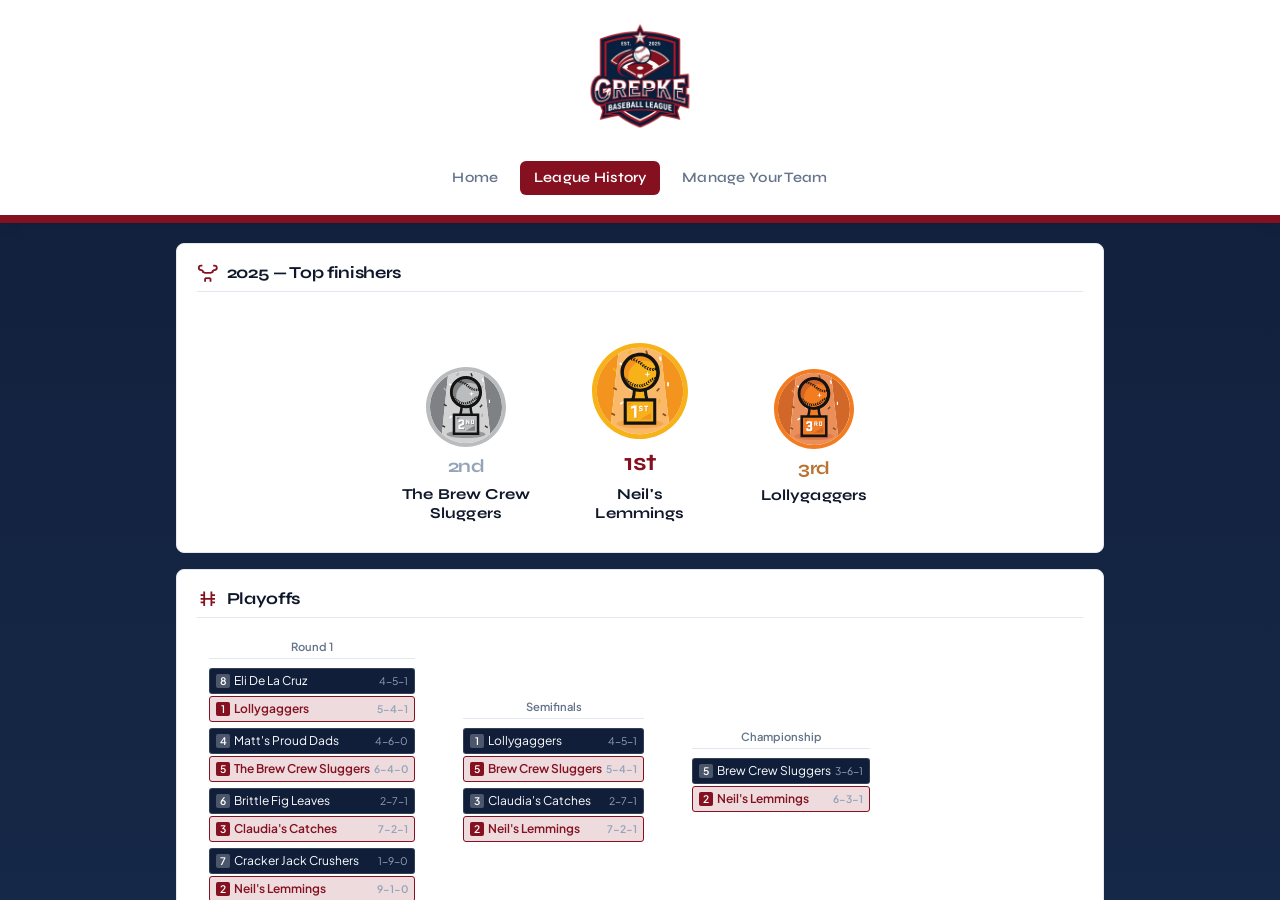
<file: league-history.html>
<!DOCTYPE html>
<html lang="en">
<head>
  <meta charset="UTF-8" />
  <meta name="viewport" content="width=device-width, initial-scale=1.0" />
  <link rel="icon" href="assets/logo.png" type="image/png" />
  <meta property="og:image" content="assets/logo.png" />
  <meta property="og:image:width" content="160" />
  <meta property="og:image:height" content="160" />
  <meta name="twitter:card" content="summary" />
  <meta name="twitter:image" content="assets/logo.png" />
  <title>League History — Grepke Baseball League</title>
  <link rel="preconnect" href="https://fonts.googleapis.com" />
  <link rel="preconnect" href="https://fonts.gstatic.com" crossorigin />
  <link href="https://fonts.googleapis.com/css2?family=Syne:wght@400;500;600;700;800&family=Plus+Jakarta+Sans:ital,wght@0,400;0,500;0,600;0,700;1,400&display=swap" rel="stylesheet" />
  <link rel="stylesheet" href="styles.css" />
</head>
<body>
  <header class="site-header">
    <a href="index.html" class="site-header__logo">
      <img src="assets/logo.png" alt="Grepke Baseball League" width="160" height="160" />
    </a>
    <nav class="nav">
      <a href="index.html">Home</a>
      <a href="league-history.html" class="active">League History</a>
      <a href="https://www.espn.com/fantasy/baseball/" target="_blank" rel="noopener noreferrer" class="nav__manage">Manage Your Team</a>
    </nav>
  </header>

  <main>
    <section class="card podium-section">
      <h2 class="card__heading"><span class="card__icon" aria-hidden="true"><svg viewBox="0 0 24 24" fill="none" stroke="currentColor" stroke-width="2"><path d="M6 9H4.5a2.5 2.5 0 010-5H6M18 9h1.5a2.5 2.5 0 000-5H18"/><path d="M6 9a3 3 0 003 3h6a3 3 0 003-3M9 22v-4M15 22v-4"/><path d="M9 18h6"/></svg></span>2025 — Top finishers</h2>
      <div class="podium">
        <div class="podium-block second">
          <img src="assets/trophy_second.svg" alt="" class="podium-block__trophy" width="80" height="80" />
          <span class="place" aria-hidden="true">2nd</span>
          <span class="team-name">The Brew Crew Sluggers</span>
        </div>
        <div class="podium-block first">
          <img src="assets/trophy_first.svg" alt="" class="podium-block__trophy" width="80" height="80" />
          <span class="place" aria-hidden="true">1st</span>
          <span class="team-name">Neil's Lemmings</span>
        </div>
        <div class="podium-block third">
          <img src="assets/trophy_third.svg" alt="" class="podium-block__trophy" width="80" height="80" />
          <span class="place" aria-hidden="true">3rd</span>
          <span class="team-name">Lollygaggers</span>
        </div>
      </div>
    </section>

    <section class="card bracket-section">
      <h2 class="card__heading"><span class="card__icon" aria-hidden="true"><svg viewBox="0 0 24 24" fill="none" stroke="currentColor" stroke-width="2"><path d="M8 4v16M16 4v16M4 8h4M4 16h4M16 8h4M16 16h4"/><path d="M4 12h16"/></svg></span>Playoffs</h2>
      <div class="bracket-wrap bracket-wrap--unified">
        <div class="bracket bracket--unified bracket--main">
          <div class="bracket-round">
            <div class="bracket-round-title">Round 1</div>
            <div class="bracket-game"><div class="bracket-slot"><span class="seed">8</span><span class="name">Eli De La Cruz</span><span class="record">4-5-1</span></div><div class="bracket-slot winner"><span class="seed">1</span><span class="name">Lollygaggers</span><span class="record">5-4-1</span></div></div>
            <div class="bracket-game"><div class="bracket-slot"><span class="seed">4</span><span class="name">Matt's Proud Dads</span><span class="record">4-6-0</span></div><div class="bracket-slot winner"><span class="seed">5</span><span class="name">The Brew Crew Sluggers</span><span class="record">6-4-0</span></div></div>
            <div class="bracket-game"><div class="bracket-slot"><span class="seed">6</span><span class="name">Brittle Fig Leaves</span><span class="record">2-7-1</span></div><div class="bracket-slot winner"><span class="seed">3</span><span class="name">Claudia's Catches</span><span class="record">7-2-1</span></div></div>
            <div class="bracket-game"><div class="bracket-slot"><span class="seed">7</span><span class="name">Cracker Jack Crushers</span><span class="record">1-9-0</span></div><div class="bracket-slot winner"><span class="seed">2</span><span class="name">Neil's Lemmings</span><span class="record">9-1-0</span></div></div>
          </div>
          <div class="bracket-round">
            <div class="bracket-round-title">Semifinals</div>
            <div class="bracket-game"><div class="bracket-slot"><span class="seed">1</span><span class="name">Lollygaggers</span><span class="record">4-5-1</span></div><div class="bracket-slot winner"><span class="seed">5</span><span class="name">Brew Crew Sluggers</span><span class="record">5-4-1</span></div></div>
            <div class="bracket-game"><div class="bracket-slot"><span class="seed">3</span><span class="name">Claudia's Catches</span><span class="record">2-7-1</span></div><div class="bracket-slot winner"><span class="seed">2</span><span class="name">Neil's Lemmings</span><span class="record">7-2-1</span></div></div>
          </div>
          <div class="bracket-round">
            <div class="bracket-round-title">Championship</div>
            <div class="bracket-game"><div class="bracket-slot"><span class="seed">5</span><span class="name">Brew Crew Sluggers</span><span class="record">3-6-1</span></div><div class="bracket-slot winner"><span class="seed">2</span><span class="name">Neil's Lemmings</span><span class="record">6-3-1</span></div></div>
          </div>
        </div>
      </div>
      <div class="bracket-wrap bracket-wrap--unified bracket-wrap--consolation">
        <div class="bracket bracket--unified bracket--consolation">
          <div class="bracket-round bracket-round--consol">
            <div class="bracket-round-title">Consol. R2</div>
            <div class="bracket-game"><div class="bracket-slot"><span class="seed">6</span><span class="name">Brittle Fig Leaves</span><span class="record">4-6-0</span></div><div class="bracket-slot winner"><span class="seed">4</span><span class="name">Matt's Proud Dads</span><span class="record">6-4-0</span></div></div>
            <div class="bracket-game"><div class="bracket-slot"><span class="seed">8</span><span class="name">Eli De La Cruz</span><span class="record">3-6-1</span></div><div class="bracket-slot winner"><span class="seed">7</span><span class="name">Cracker Jack Crushers</span><span class="record">6-3-1</span></div></div>
          </div>
          <div class="bracket-round bracket-round--consol">
            <div class="bracket-round-title">Consol. R3</div>
            <div class="bracket-game"><div class="bracket-slot"><span class="seed">3</span><span class="name">Claudia's Catches</span><span class="record">3-6-1</span></div><div class="bracket-slot winner"><span class="seed">1</span><span class="name">Lollygaggers</span><span class="record">6-3-1</span></div></div>
            <div class="bracket-game"><div class="bracket-slot"><span class="seed">7</span><span class="name">Cracker Jack Crushers</span><span class="record">1-9-0</span></div><div class="bracket-slot winner"><span class="seed">4</span><span class="name">Matt's Proud Dads</span><span class="record">9-1-0</span></div></div>
            <div class="bracket-game"><div class="bracket-slot"><span class="seed">8</span><span class="name">Eli De La Cruz</span><span class="record">5-5-0</span></div><div class="bracket-slot"><span class="seed">6</span><span class="name">Brittle Fig Leaves</span><span class="record">5-5-0</span></div></div>
          </div>
        </div>
      </div>
    </section>

    <section class="card">
      <h2 class="card__heading"><span class="card__icon card__icon--secondary" aria-hidden="true"><svg viewBox="0 0 24 24" fill="none" stroke="currentColor" stroke-width="2"><path d="M14 2H6a2 2 0 00-2 2v16a2 2 0 002 2h12a2 2 0 002-2V8z"/><path d="M14 2v6h6M16 13H8M16 17H8M10 9H8"/></svg></span>2025 — Season stats</h2>
      <p class="section-title">(R, H, TB, HR, AVG, IP, W, SV, ERA, WHIP)</p>
      <div class="table-scroll">
        <table>
        <thead>
          <tr>
            <th>RK</th>
            <th>Team</th>
            <th>R</th>
            <th>H</th>
            <th>TB</th>
            <th>HR</th>
            <th>AVG</th>
            <th>IP</th>
            <th>W</th>
            <th>SV</th>
            <th>ERA</th>
            <th>WHIP</th>
          </tr>
        </thead>
        <tbody>
          <tr><td>1</td><td>Neil's Lemmings</td><td>845</td><td>240</td><td>818</td><td>162</td><td>0.2587</td><td>1187</td><td>84</td><td>91</td><td>3.118</td><td>1.141</td></tr>
          <tr><td>2</td><td>The Brew Crew Sluggers</td><td>872</td><td>254</td><td>856</td><td>209</td><td>0.2505</td><td>927</td><td>56</td><td>43</td><td>3.466</td><td>1.141</td></tr>
          <tr><td>3</td><td>Lollygaggers</td><td>865</td><td>244</td><td>851</td><td>142</td><td>0.2622</td><td>1270</td><td>85</td><td>80</td><td>3.367</td><td>1.183</td></tr>
          <tr><td>4</td><td>Claudia's Catches of the Day</td><td>820</td><td>250</td><td>812</td><td>102</td><td>0.2594</td><td>994</td><td>74</td><td>93</td><td>3.305</td><td>1.079</td></tr>
          <tr><td>5</td><td>Matt's Proud Dads</td><td>837</td><td>241</td><td>867</td><td>138</td><td>0.2583</td><td>1141</td><td>76</td><td>112</td><td>3.154</td><td>1.103</td></tr>
          <tr><td>6</td><td>The Cracker Jack Crushers</td><td>773</td><td>224</td><td>690</td><td>128</td><td>0.2527</td><td>721</td><td>51</td><td>29</td><td>3.841</td><td>1.257</td></tr>
          <tr><td>7</td><td>Brittle Fig Leaves</td><td>768</td><td>211</td><td>778</td><td>127</td><td>0.2463</td><td>1106</td><td>78</td><td>66</td><td>3.295</td><td>1.112</td></tr>
          <tr><td>8</td><td>Eli De La Cruz</td><td>807</td><td>221</td><td>725</td><td>122</td><td>0.2671</td><td>977</td><td>47</td><td>43</td><td>3.789</td><td>1.182</td></tr>
        </tbody>
        </table>
      </div>
    </section>

    <section class="card">
      <h2 class="card__heading"><span class="card__icon card__icon--secondary" aria-hidden="true"><svg viewBox="0 0 24 24" fill="none" stroke="currentColor" stroke-width="2"><path d="M12 20V10M18 20V4M6 20v-4"/><line x1="12" y1="10" x2="12" y2="20"/><line x1="18" y1="4" x2="18" y2="20"/><line x1="6" y1="16" x2="6" y2="20"/></svg></span>2025 — Regular season</h2>
      <div class="table-scroll">
      <table>
        <thead>
          <tr>
            <th>RK</th>
            <th>Team</th>
            <th>W</th>
            <th>L</th>
            <th>T</th>
            <th>PCT</th>
          </tr>
        </thead>
        <tbody>
          <tr><td>1</td><td>Lollygaggers</td><td>86</td><td>44</td><td>10</td><td>0.65</td></tr>
          <tr><td>2</td><td>Neil's Lemmings</td><td>87</td><td>47</td><td>6</td><td>0.643</td></tr>
          <tr><td>3</td><td>Claudia's Catches of the Day</td><td>74</td><td>57</td><td>9</td><td>0.561</td></tr>
          <tr><td>4</td><td>Matt's Proud Dads</td><td>71</td><td>61</td><td>8</td><td>0.536</td></tr>
          <tr><td>5</td><td>The Brew Crew Sluggers</td><td>69</td><td>67</td><td>4</td><td>0.507</td></tr>
          <tr><td>6</td><td>Brittle Fig Leaves</td><td>66</td><td>71</td><td>3</td><td>0.482</td></tr>
          <tr><td>7</td><td>The Cracker Jack Crushers</td><td>45</td><td>94</td><td>1</td><td>0.325</td></tr>
          <tr><td>8</td><td>Eli De La Cruz</td><td>40</td><td>97</td><td>3</td><td>0.296</td></tr>
        </tbody>
      </table>
      </div>
    </section>
  </main>
  <script>
    document.addEventListener('DOMContentLoaded', function () {
      document.querySelectorAll('.table-scroll').forEach(function (el) { el.scrollLeft = 0; });
      document.querySelectorAll('.bracket-wrap--unified').forEach(function (el) { el.scrollLeft = 0; });
    });
  </script>
</body>
</html>
</file>
<file: styles.css>
/* Grepke Baseball League — bg #101e3a, header white, accent #851020 */
:root {
  --bg: #101e3a;
  --bg-subtle: #162847;
  --white: #ffffff;
  --accent: #851020;
  --accent-light: #a01828;
  --accent-soft: rgba(133, 16, 32, 0.15);
  --surface: #fff;
  --border: #e2e8f0;
  --text: #0f172a;
  --text-muted: #64748b;
  --text-on-dark: #e2e8f0;
  --text-muted-on-dark: #94a3b8;
  --consol: #64748b;
  --consol-soft: rgba(100, 116, 139, 0.08);
  --font-body: 'Plus Jakarta Sans', -apple-system, BlinkMacSystemFont, sans-serif;
  --font-display: 'Syne', sans-serif;
}

* {
  box-sizing: border-box;
}

body {
  margin: 0;
  font-family: var(--font-body);
  font-size: 14px;
  line-height: 1.5;
  background: var(--bg);
  color: var(--text);
  min-height: 100vh;
  background-image:
    radial-gradient(ellipse 80% 50% at 50% -20%, rgba(133, 16, 32, 0.08) 0%, transparent 50%),
    linear-gradient(180deg, var(--bg) 0%, var(--bg-subtle) 100%);
}



.site-header {
  background: var(--white);
  border-bottom: 8px solid var(--accent);
  padding: 1rem 1.25rem 1.25rem;
  text-align: center;
  position: relative;
  box-shadow: 0 2px 12px rgba(0, 0, 0, 0.08);
}

@media (min-width: 768px) {
  .site-header {
    position: sticky;
    top: 0;
    z-index: 50;
  }
}

.site-header__logo {
  display: inline-block;
  line-height: 0;
  margin-bottom: 0.5rem;
}
.site-header__logo img {
  display: block;
  width: 140px;
  height: auto;
  max-height: 120px;
  object-fit: contain;
}

.site-header .tagline {
  margin: 0.25rem 0 0;
  font-size: 0.85rem;
  color: var(--text-muted);
  font-weight: 400;
  letter-spacing: 0.02em;
}

.nav {
  display: flex;
  justify-content: center;
  gap: 0.5rem;
  margin-top: 0.75rem;
}

.nav a {
  color: var(--text-muted);
  text-decoration: none;
  font-family: var(--font-display);
  font-weight: 600;
  font-size: 0.9rem;
  letter-spacing: 0.02em;
  padding: 0.4rem 0.85rem;
  border-radius: 6px;
  transition: color 0.15s, background 0.15s;
}

.nav a:hover {
  color: var(--text);
  background: var(--border);
}

.nav a.active {
  color: var(--white);
  background: var(--accent);
}

/* Polls page: layout with left sidebar */
.polls-layout {
  display: flex;
  min-height: calc(100vh - 120px);
}

@media (min-width: 768px) {
  body {
    display: flex;
    flex-direction: column;
    height: 100vh;
  }
  body > main {
    flex: 1;
    min-height: 0;
    overflow-y: auto;
  }
  .polls-layout {
    flex: 1;
    min-height: 0;
    overflow: hidden;
  }
  .sidebar {
    width: 240px;
    flex-shrink: 0;
    display: flex;
    flex-direction: column;
    min-height: 0;
    overflow-y: auto;
  }
  .main-content--with-sidebar {
    flex: 1;
    min-height: 0;
    overflow-y: auto;
  }
}
.sidebar {
  width: 240px;
  flex-shrink: 0;
  background: var(--bg-subtle);
  border-right: 1px solid rgba(255, 255, 255, 0.1);
  padding: 1rem 0.75rem;
}
.sidebar__title {
  font-family: var(--font-display);
  font-size: 0.85rem;
  font-weight: 700;
  color: var(--white);
  margin: 0 0 0.75rem;
  padding: 0 0.5rem;
  letter-spacing: 0.02em;
}
.sidebar__teams {
  list-style: none;
  padding: 0;
  margin: 0 0 1rem;
}
.sidebar__teams li {
  padding: 0.4rem 0.5rem;
  border-radius: 4px;
  margin-bottom: 0.2rem;
}
.sidebar__teams li:hover {
  background: rgba(255, 255, 255, 0.06);
}
.sidebar__team-name-wrap {
  display: inline-flex;
  align-items: center;
  gap: 0.35rem;
}
.sidebar__team-name {
  font-size: 0.8rem;
  font-weight: 600;
  color: var(--white);
  line-height: 1.3;
}
.sidebar__team-medal {
  font-size: 1rem;
  line-height: 1;
  flex-shrink: 0;
}
.sidebar__team-new {
  font-size: 1rem;
  line-height: 1;
  flex-shrink: 0;
}
.sidebar__team-manager {
  display: block;
  font-size: 0.7rem;
  color: var(--text-muted-on-dark);
  margin-top: 0.15rem;
}
.main-content--with-sidebar {
  flex: 1;
  max-width: none;
  margin: 0;
  min-width: 0;
}

main {
  max-width: 960px;
  margin: 0 auto;
  padding: 1.25rem 1rem;
  width: 100%;
}

.card {
  background: var(--surface);
  border: 1px solid var(--border);
  border-radius: 8px;
  padding: 1rem 1.25rem;
  margin-bottom: 1rem;
}

.card {
  position: relative;
}
.card::before {
  display: none;
}

.card--feature::before {
  display: none;
}

.card__accent {
  position: absolute;
  top: 0;
  left: 0;
  width: 4px;
  height: 100%;
  border-radius: 8px 0 0 8px;
  background: linear-gradient(180deg, var(--accent) 0%, transparent 60%);
  opacity: 0.9;
}

.card__heading {
  display: inline-flex;
  align-items: center;
  gap: 0.5rem;
  margin: 0 0 0.75rem;
  font-family: var(--font-display);
  font-size: 1.05rem;
  font-weight: 700;
  letter-spacing: -0.02em;
  color: var(--text);
  padding-bottom: 0.35rem;
  border-bottom: 1px solid var(--border);
  width: 100%;
}

.card__icon {
  display: inline-flex;
  align-items: center;
  justify-content: center;
  width: 1.35rem;
  height: 1.35rem;
  color: var(--accent);
  flex-shrink: 0;
}
.card__icon svg {
  width: 100%;
  height: 100%;
}
.card__icon--secondary {
  color: var(--text-muted);
  opacity: 0.85;
}

h2:not(.card__heading):not(.sidebar__title) {
  margin: 0 0 0.75rem;
  font-size: 1rem;
  font-weight: 600;
  color: var(--text);
  padding-bottom: 0.35rem;
  border-bottom: 1px solid var(--border);
}

/* Poll */
.poll-question {
  font-size: 0.9rem;
  margin-bottom: 0.75rem;
  color: var(--text);
}

.poll-team-row {
  margin-bottom: 0.6rem;
}

.poll-team-row label {
  display: block;
  font-weight: 500;
  font-size: 0.8rem;
  margin-bottom: 0.2rem;
  color: var(--text-muted);
}

.poll-team-row select {
  width: 100%;
  max-width: 280px;
  padding: 0.45rem 0.6rem;
  font: inherit;
  font-size: 0.875rem;
  border: 1px solid var(--border);
  border-radius: 6px;
  background: var(--surface);
  color: var(--text);
}

.poll-team-row select:focus {
  outline: none;
  border-color: var(--accent);
  box-shadow: 0 0 0 2px var(--accent-soft);
}

.poll-team-hint {
  font-size: 0.8rem;
  color: var(--text-muted);
  margin: 0 0 0.5rem;
}

.poll-options {
  list-style: none;
  padding: 0;
  margin: 0 0 0.75rem;
}

.poll-options li {
  margin-bottom: 0.35rem;
}

.poll-options label {
  display: flex;
  align-items: center;
  gap: 0.5rem;
  padding: 0.5rem 0.65rem;
  border: 1px solid var(--border);
  border-radius: 6px;
  cursor: pointer;
  transition: border-color 0.15s, background 0.15s;
}

.poll-options label:hover {
  background: var(--accent-soft);
}

.poll-options input[type="radio"] {
  width: 1rem;
  height: 1rem;
  accent-color: var(--accent);
}

.poll-options input:checked + span {
  font-weight: 500;
  color: var(--text);
}

.poll-submit {
  background: var(--accent);
  color: var(--white);
  border: none;
  padding: 0.5rem 1rem;
  font-size: 0.875rem;
  font-weight: 600;
  border-radius: 6px;
  cursor: pointer;
}

.poll-submit:hover {
  background: var(--accent-light);
}

.poll-thanks {
  color: var(--text);
  font-weight: 600;
  font-size: 0.9rem;
  margin-bottom: 0.35rem;
}

.poll-results-container {
  margin-top: 1.25rem;
}

.poll-results {
  list-style: none;
  padding: 0;
  margin: 0;
}

.poll-results li {
  margin-bottom: 0.5rem;
  padding-bottom: 0.35rem;
  border-bottom: 1px solid var(--border);
}

.poll-results li:last-child {
  border-bottom: none;
  margin-bottom: 0;
}

.poll-result-row {
  display: flex;
  justify-content: space-between;
  align-items: center;
  flex-wrap: wrap;
  gap: 0.25rem;
}

.poll-bar {
  height: 6px;
  background: var(--accent);
  border-radius: 3px;
  margin-top: 4px;
  max-width: 100%;
  transition: width 0.3s ease;
}

.poll-who-voted {
  margin: 0.2rem 0 0;
  font-size: 0.75rem;
  color: var(--text-muted);
}

.poll-history-item {
  position: relative;
  background: var(--bg);
  border: 1px solid rgba(255, 255, 255, 0.15);
  border-radius: 6px;
  padding: 0.75rem 1rem;
  margin-bottom: 0.6rem;
  color: var(--white);
}

.poll-history-item h3 {
  margin: 0 0 0.4rem;
  padding-right: 4rem;
  font-size: 0.9rem;
  font-weight: 600;
  color: var(--white);
}

.poll-history-item__delete {
  position: absolute;
  top: 0.75rem;
  right: 1rem;
  padding: 0.25rem 0.5rem;
  font-size: 0.7rem;
  font-weight: 500;
  border-radius: 4px;
  cursor: pointer;
  border: 1px solid rgba(255, 255, 255, 0.3);
  background: transparent;
  color: var(--text-muted-on-dark);
}
.poll-history-item__delete:hover {
  border-color: var(--accent);
  color: var(--accent);
}

.poll-history-item .poll-who-voted {
  color: var(--text-muted-on-dark);
}

.empty-history {
  color: var(--text-muted);
  font-size: 0.875rem;
  padding: 0.5rem 0;
}

/* Multiple live polls */
.poll-block {
  margin-bottom: 1.25rem;
  padding-bottom: 1.25rem;
  border-bottom: 1px solid var(--border);
}
.poll-block:last-child {
  border-bottom: none;
  margin-bottom: 0;
  padding-bottom: 0;
}

.poll-block__commissioner {
  display: flex;
  align-items: center;
  gap: 0.5rem;
  margin-bottom: 0.5rem;
}
.poll-block__commissioner-label {
  font-size: 0.75rem;
  font-weight: 600;
  color: var(--text-muted);
  text-transform: uppercase;
  letter-spacing: 0.03em;
}
.poll-block__action {
  padding: 0.3rem 0.6rem;
  font-size: 0.75rem;
  font-weight: 500;
  border-radius: 6px;
  cursor: pointer;
  border: 1px solid var(--border);
  background: var(--surface);
  color: var(--text-muted);
}
.poll-block__action:hover {
  color: var(--text);
  background: var(--border);
}
.poll-block__action--delete:hover {
  border-color: var(--accent);
  color: var(--accent);
}

/* Create poll (commissioner) */
.create-poll-panel {
  margin-top: 1rem;
  padding-top: 1rem;
  border-top: 1px solid var(--border);
}
.create-poll-panel__title {
  font-size: 0.95rem;
  font-weight: 600;
  margin: 0 0 0.75rem;
  color: var(--text);
}
.create-poll-field {
  margin-bottom: 0.75rem;
}
.create-poll-field label {
  display: block;
  font-weight: 500;
  font-size: 0.8rem;
  margin-bottom: 0.2rem;
  color: var(--text-muted);
}
.create-poll-field input {
  width: 100%;
  max-width: 400px;
  padding: 0.45rem 0.6rem;
  font: inherit;
  font-size: 0.875rem;
  border: 1px solid var(--border);
  border-radius: 6px;
  background: var(--surface);
  color: var(--text);
}
.create-poll-options {
  margin-bottom: 0.75rem;
}
.create-poll-options > label {
  display: block;
  font-weight: 500;
  font-size: 0.8rem;
  margin-bottom: 0.35rem;
  color: var(--text-muted);
}
.create-poll-options input[type="text"] {
  display: block;
  width: 100%;
  max-width: 400px;
  padding: 0.4rem 0.6rem;
  font: inherit;
  font-size: 0.875rem;
  border: 1px solid var(--border);
  border-radius: 6px;
  margin-bottom: 0.35rem;
  background: var(--surface);
  color: var(--text);
}
.create-poll-options input[type="text"]::placeholder {
  color: var(--text-muted);
}

/* Password modal */
.modal {
  position: fixed;
  inset: 0;
  z-index: 100;
  display: flex;
  align-items: center;
  justify-content: center;
  padding: 1rem;
}
.modal[hidden] {
  display: none;
}
.modal__backdrop {
  position: absolute;
  inset: 0;
  background: rgba(0, 0, 0, 0.5);
}
.modal__content {
  position: relative;
  background: var(--surface);
  border-radius: 8px;
  padding: 1.25rem 1.5rem;
  max-width: 360px;
  width: 100%;
  box-shadow: 0 8px 24px rgba(0, 0, 0, 0.2);
}
.modal__title {
  margin: 0 0 0.35rem;
  font-size: 1rem;
  font-weight: 600;
  color: var(--text);
}
.modal__text {
  margin: 0 0 0.75rem;
  font-size: 0.875rem;
  color: var(--text-muted);
}
.modal__content input[type="password"] {
  width: 100%;
  padding: 0.5rem 0.6rem;
  font: inherit;
  font-size: 0.875rem;
  border: 1px solid var(--border);
  border-radius: 6px;
  margin-bottom: 0.5rem;
  background: var(--surface);
  color: var(--text);
}
.modal__error {
  color: var(--accent);
  font-size: 0.8rem;
  margin: 0 0 0.5rem;
}
.modal__actions {
  display: flex;
  gap: 0.5rem;
  margin-top: 0.75rem;
}
.modal__btn {
  padding: 0.45rem 1rem;
  font-size: 0.875rem;
  font-weight: 500;
  border-radius: 6px;
  cursor: pointer;
  border: 1px solid var(--border);
  background: var(--surface);
  color: var(--text);
}
.modal__btn--primary {
  background: var(--accent);
  color: var(--white);
  border-color: var(--accent);
}
.modal__btn--primary:hover {
  background: var(--accent-light);
  border-color: var(--accent-light);
}
.modal__btn--secondary:hover {
  background: var(--border);
}

/* Podium — 2025 top finishers */
.podium-section {
  margin-bottom: 1rem;
}
.podium-section .card__heading {
  margin-bottom: 0.5rem;
}

.podium {
  display: flex;
  align-items: flex-end;
  justify-content: center;
  gap: 1.5rem;
  margin: 0.25rem 0;
  min-height: 220px;
  padding: 0.25rem 0;
}

.podium-block {
  flex: 0 0 150px;
  display: flex;
  flex-direction: column;
  align-items: center;
  justify-content: flex-end;
  padding: 0.35rem;
  border-radius: 10px;
  transition: transform 0.2s ease;
}
.podium-block.first {
  min-height: 220px;
}
.podium-block.second {
  min-height: 176px;
}
.podium-block.third {
  min-height: 132px;
}
.podium-block:hover {
  transform: translateY(-2px);
}

.podium-block__trophy {
  width: 80px;
  height: 80px;
  object-fit: contain;
  margin-bottom: 0.35rem;
  display: block;
}
.podium-block.first .podium-block__trophy {
  width: 96px;
  height: 96px;
}

.podium-block .place {
  font-family: var(--font-display);
  font-size: 1.15rem;
  font-weight: 700;
  letter-spacing: -0.02em;
  margin-bottom: 0.25rem;
  display: flex;
  align-items: center;
  justify-content: center;
  gap: 0.25rem;
}

.podium-block.first .place {
  font-size: 1.5rem;
  color: var(--accent);
}
.podium-block.second .place {
  color: #94a3b8;
}
.podium-block.third .place {
  color: #b87333;
}

.podium-block .team-name {
  font-family: var(--font-display);
  font-weight: 700;
  font-size: 0.95rem;
  letter-spacing: 0.01em;
  text-align: center;
  line-height: 1.25;
  margin-bottom: 0;
  min-height: 2.4em;
  max-width: 100%;
  color: var(--text);
}

.section-title {
  font-size: 0.8rem;
  color: var(--text-muted);
  margin: 0 0 0.4rem;
}

/* Tables — compact */
table {
  width: 100%;
  border-collapse: collapse;
  font-size: 0.8rem;
}

th, td {
  padding: 0.35rem 0.5rem;
  text-align: left;
  border-bottom: 1px solid var(--border);
}

th {
  background: var(--accent);
  color: var(--white);
  font-weight: 600;
  font-size: 0.75rem;
}

tr:hover {
  background: var(--accent-soft);
}

.table-scroll {
  overflow-x: auto;
  -webkit-overflow-scrolling: touch;
  margin: 0 -0.25rem;
  direction: ltr;
}
.table-scroll table {
  min-width: max-content;
}

@media (min-width: 768px) {
  .table-scroll {
    margin: 0;
  }
  .table-scroll table {
    min-width: 0;
    width: 100%;
  }
}

/* Unified bracket — single row, smaller */
.bracket-section {
  overflow-x: visible;
  overflow-y: hidden;
  display: flex;
  flex-direction: column;
  align-items: stretch;
}

.bracket-wrap--unified {
  overflow-x: auto;
  -webkit-overflow-scrolling: touch;
  padding: 0.5rem 0;
  margin: 0;
  width: 100%;
  max-width: 100%;
  display: flex;
  justify-content: flex-start;
  direction: ltr;
}

.bracket--unified {
  display: flex;
  align-items: stretch;
  gap: 1.5rem;
  min-width: min-content;
  font-size: 0.75rem;
}

.bracket--unified .bracket-round {
  display: flex;
  flex-direction: column;
  justify-content: center;
  min-width: 118px;
  padding: 0 0.75rem;
}

.bracket--unified .bracket-round-title {
  font-size: 0.7rem;
  font-weight: 600;
  color: var(--text-muted);
  text-align: center;
  margin-bottom: 0.35rem;
  padding-bottom: 0.2rem;
  border-bottom: 1px solid var(--border);
}

.bracket--unified .bracket-round--consol .bracket-round-title {
  color: var(--consol);
}

.bracket--unified .bracket-game {
  display: flex;
  flex-direction: column;
  margin: 2px 0;
  min-height: 36px;
}

.bracket--unified .bracket-slot {
  display: flex;
  align-items: center;
  gap: 4px;
  padding: 3px 6px;
  min-height: 20px;
  background: var(--bg);
  border: 1px solid rgba(255, 255, 255, 0.15);
  border-radius: 3px;
  margin: 1px 0;
  color: var(--white);
}

.bracket--unified .bracket-slot.winner {
  background: var(--accent-soft);
  border-color: var(--accent);
  font-weight: 600;
  color: var(--accent);
}

.bracket--unified .bracket-round--consol .bracket-slot.winner {
  background: var(--consol-soft);
  border-color: var(--consol);
  color: var(--consol);
}

.bracket--unified .bracket-slot .seed {
  flex-shrink: 0;
  width: 14px;
  height: 14px;
  display: inline-flex;
  align-items: center;
  justify-content: center;
  background: rgba(255, 255, 255, 0.25);
  color: var(--white);
  border-radius: 2px;
  font-size: 0.65rem;
  font-weight: 600;
}

.bracket--unified .bracket-slot.winner .seed {
  background: var(--accent);
  color: var(--white);
}

.bracket--unified .bracket-round--consol .bracket-slot.winner .seed {
  background: var(--consol);
  color: var(--white);
}

.bracket--unified .bracket-slot .name {
  flex: 1;
  min-width: 0;
  white-space: nowrap;
  overflow: hidden;
  text-overflow: ellipsis;
}

.bracket--unified .bracket-slot .record {
  flex-shrink: 0;
  font-size: 0.65rem;
  color: var(--text-muted-on-dark);
}

/* Round heights so bracket fits in view */
.bracket--main .bracket-round:first-child {
  min-height: 168px;
}
.bracket--main .bracket-round:nth-child(2) {
  min-height: 88px;
}
.bracket--main .bracket-round:nth-child(3) {
  min-height: 44px;
}

.bracket-subtitle {
  font-family: var(--font-display);
  font-size: 0.9rem;
  font-weight: 600;
  color: var(--text-muted);
  margin: 1rem 0 0.4rem;
}

.bracket-wrap--consolation {
  margin-top: 0;
}

.bracket--consolation .bracket-round--consol:first-child {
  min-height: 80px;
}
.bracket--consolation .bracket-round--consol:nth-child(2) {
  min-height: 128px;
}

@media (max-width: 700px) {
  .bracket--unified .bracket-slot .record {
    display: none;
  }
  .bracket--unified .bracket-round {
    min-width: 96px;
  }
}

@media (max-width: 900px) {
  .polls-layout {
    flex-direction: column;
  }
  .sidebar {
    width: 100%;
    border-right: none;
    border-bottom: 1px solid rgba(255, 255, 255, 0.1);
    display: flex;
    flex-wrap: wrap;
    align-items: center;
    gap: 0.75rem 1.5rem;
    padding: 1rem;
  }
  .sidebar__title {
    width: 100%;
    margin-bottom: 0;
  }
  .sidebar__teams {
    display: flex;
    flex-wrap: wrap;
    gap: 0.5rem 1rem;
    margin-bottom: 0;
  }
  .sidebar__teams li {
    margin-bottom: 0;
  }
}

@media (max-width: 600px) {
  .podium-block {
    flex: 0 0 80px;
  }
  .podium-block .team-name {
    font-size: 0.7rem;
  }
}
</file>
